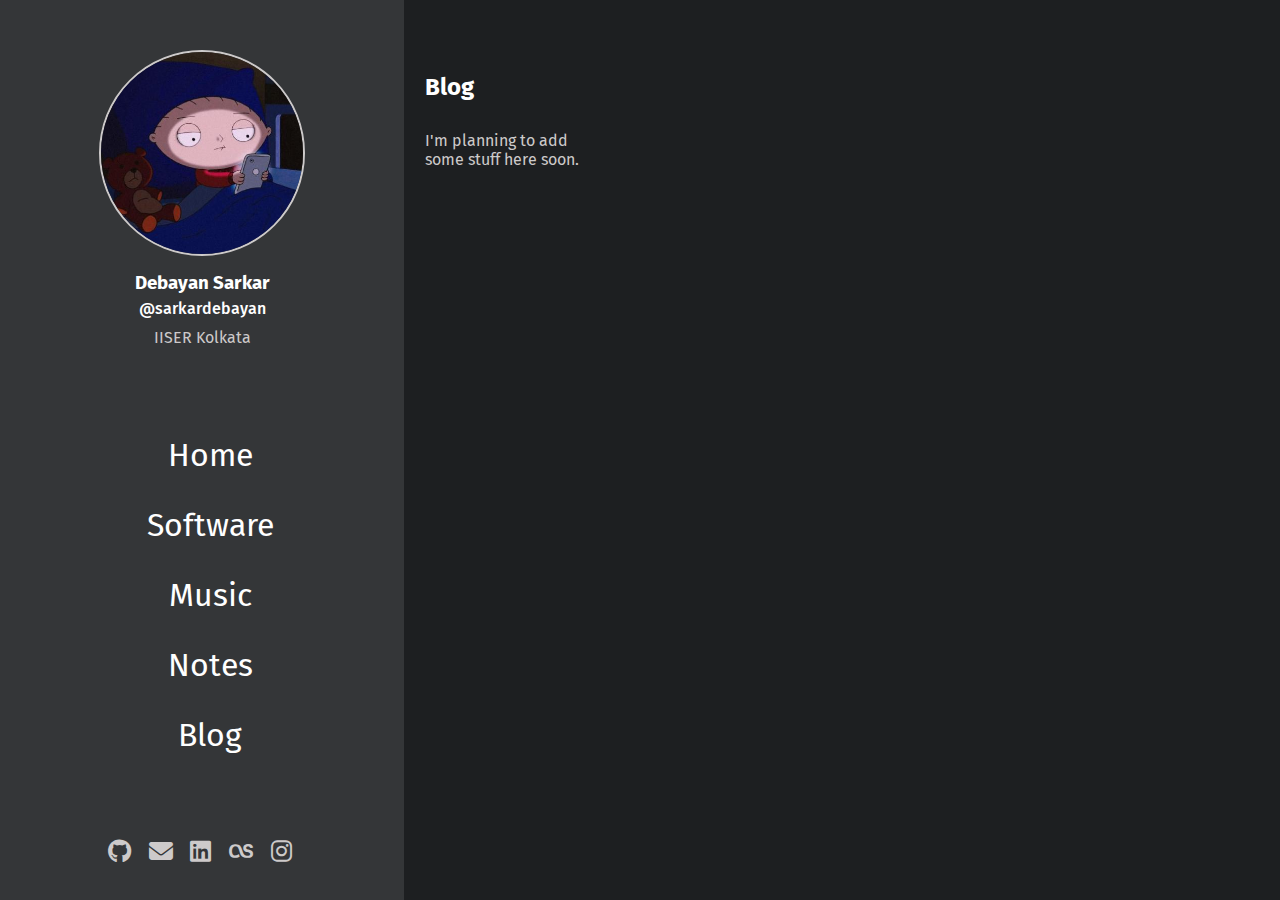
<file: blog/index.html>
<!DOCTYPE html>
<html lang="en">

<head>
    <meta charset="UTF-8">
    <meta http-equiv="X-UA-Compatible" content="IE=edge">
    <meta name="viewport" content="width=device-width, initial-scale=1.0">
    <link rel="stylesheet" href="/css/style.css">
    <link rel="stylesheet" href="https://cdnjs.cloudflare.com/ajax/libs/font-awesome/6.1.2/css/all.min.css"
        crossorigin="anonymous">
    <link rel="shortcut icon" href="/images/prof.jpg" type="image/x-icon">
    <title>It's never lupus</title>
</head>

<body>
    <button class="nav-toggle"><i class="fas fa-bars"></i></button>
    <navbar-component class="nav" data-visible="false" data-active="blog"></navbar-component>
    <div class="section">
        <h2>Blog</h2>
        <p>I'm planning to add some stuff here soon.</p>
    </div>
</body>
<script src="/js/components/navbar.js"></script>
<script src="/js/main.js"></script>

</html>
</file>
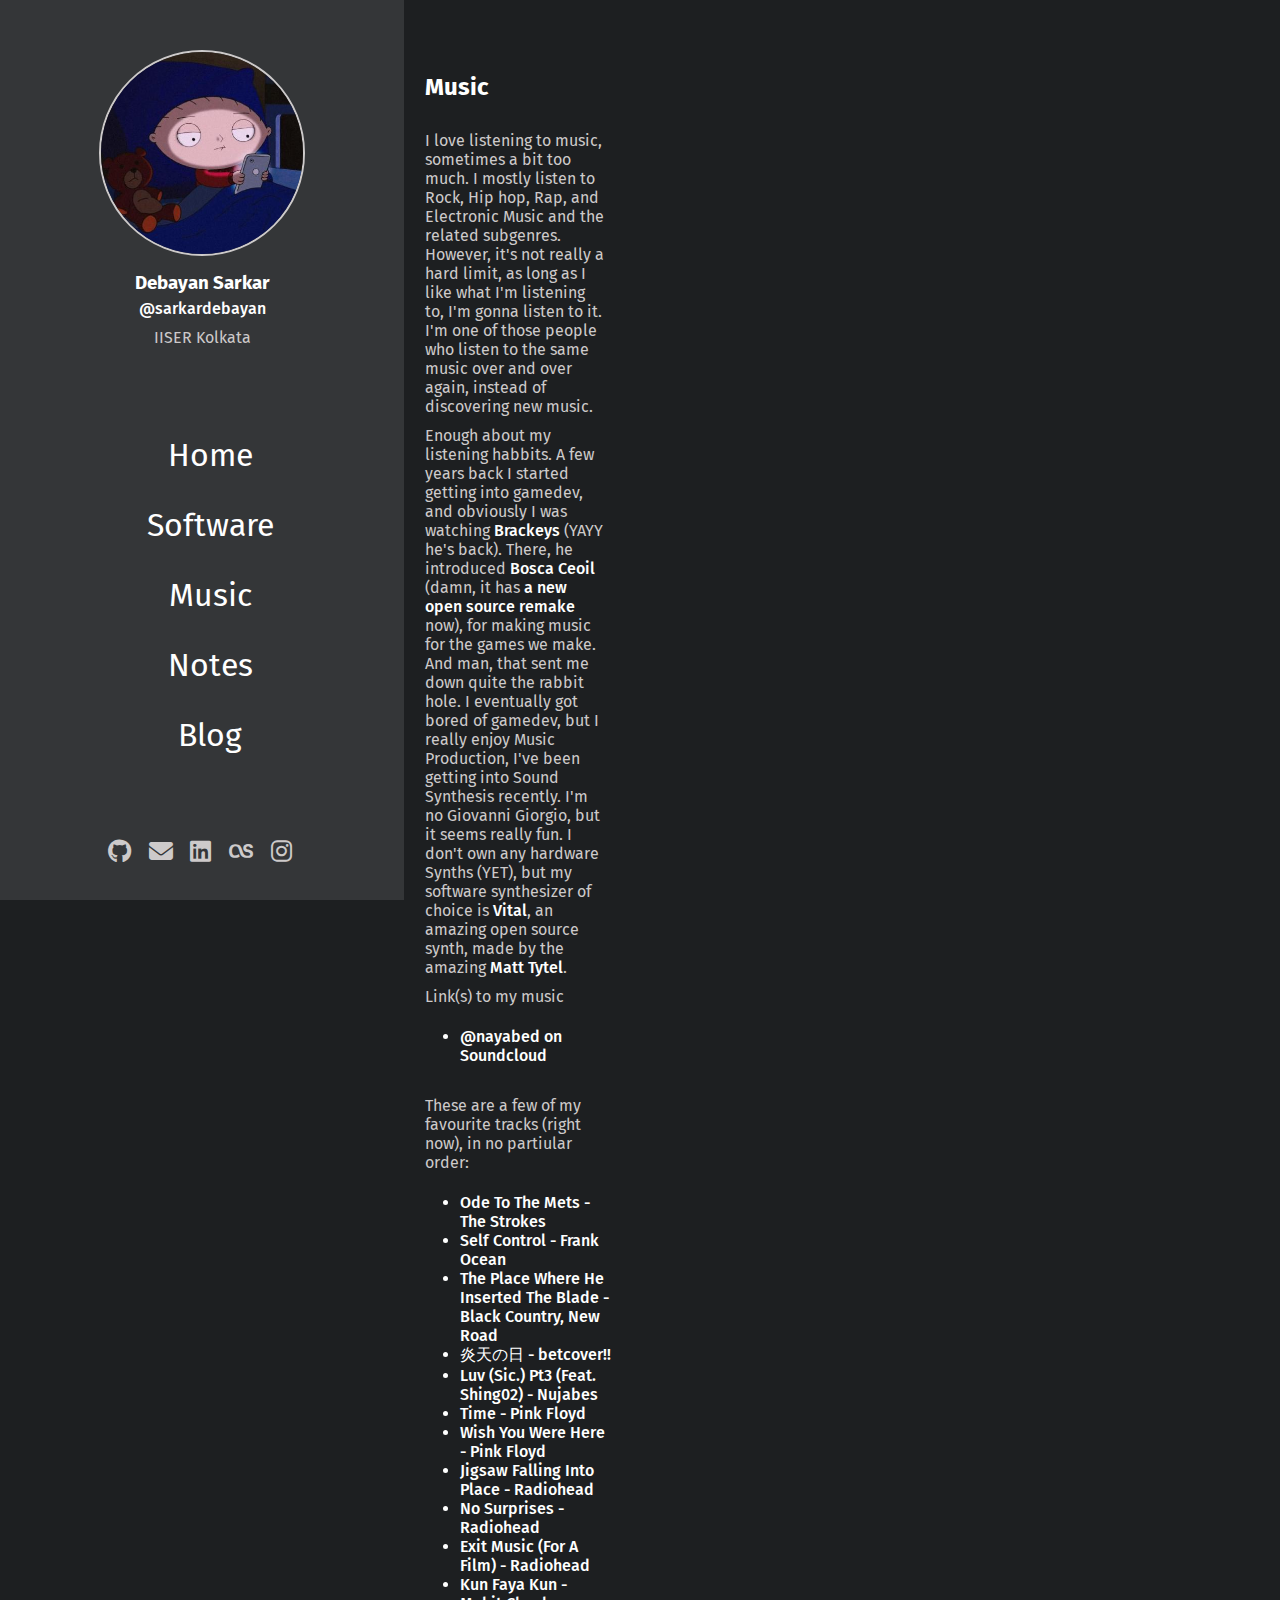
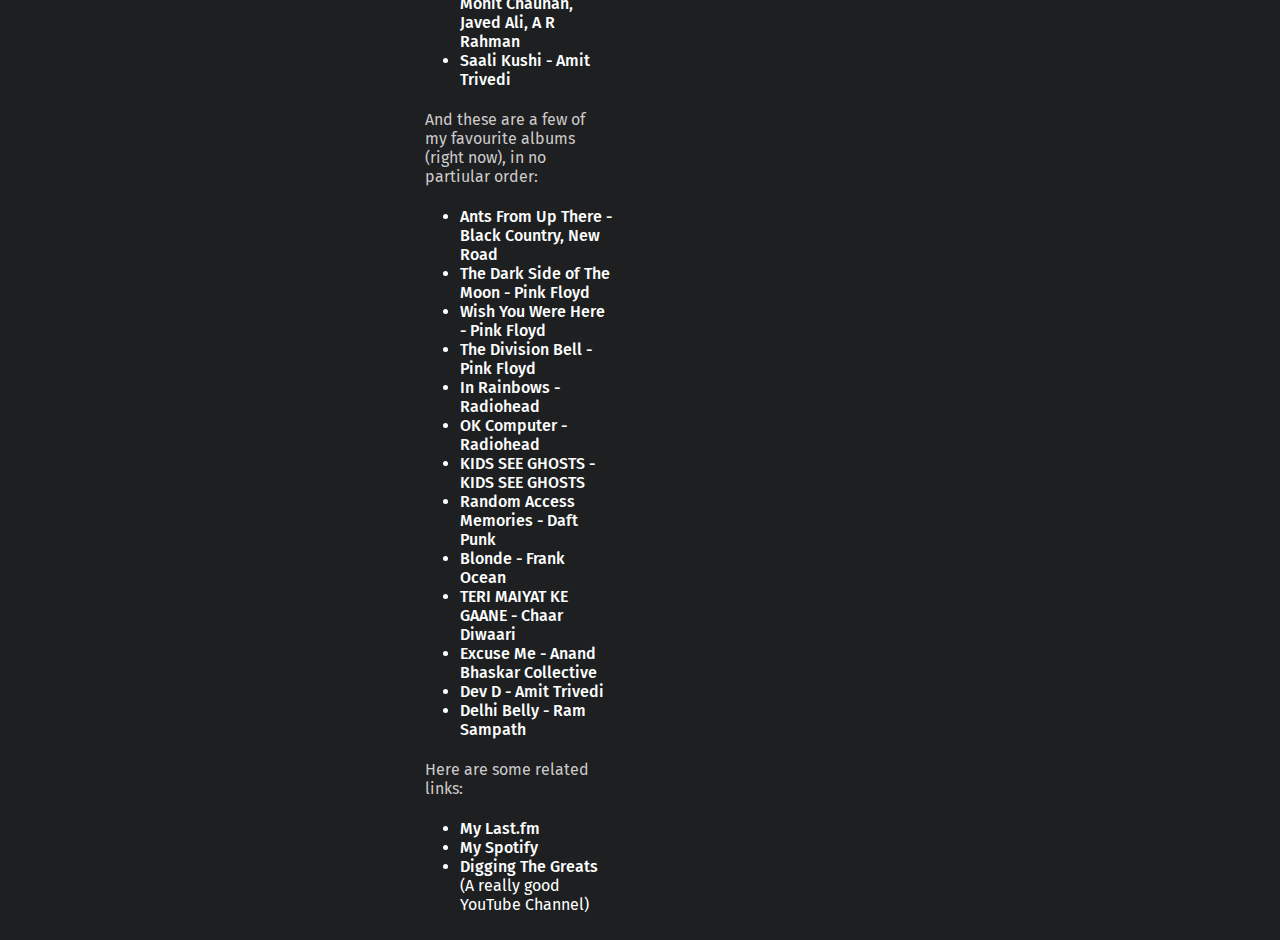
<file: music.html>
<!DOCTYPE html>
<html lang="en">

<head>
    <meta charset="UTF-8">
    <meta http-equiv="X-UA-Compatible" content="IE=edge">
    <meta name="viewport" content="width=device-width, initial-scale=1.0">
    <link rel="stylesheet" href="/css/style.css">
    <link rel="stylesheet" href="https://cdnjs.cloudflare.com/ajax/libs/font-awesome/6.1.2/css/all.min.css"
        crossorigin="anonymous">
    <link rel="shortcut icon" href="/images/prof.jpg" type="image/x-icon">
    <title>It's never lupus</title>
</head>

<body>
    <button class="nav-toggle"><i class="fas fa-bars"></i></button>
    <navbar-component class="nav" data-visible="false" data-active="music"></navbar-component>
    <div class="section">
        <h2>Music</h2>
        <p> I love listening to music, sometimes a bit too much. I mostly listen to Rock, Hip hop, Rap, and Electronic
            Music
            and the related subgenres. However, it's not really a hard limit, as long as I like what I'm listening to,
            I'm gonna listen to it. I'm one of those people who listen to the same music over and over again, instead of
            discovering new music.
        </p>
        <p>
            Enough about my listening habbits. A few years back I started getting into gamedev, and obviously I was
            watching <a href="https://www.youtube.com/@Brackeys" target="_blank" class="intext-link">Brackeys</a> (YAYY
            he's back). There, he introduced
            <a href="https://boscaceoil.net/oldindex.html" target="_blank" class="intext-link">Bosca Ceoil</a> (damn, it
            has <a href="https://yurisizov.itch.io/boscaceoil-blue" target="_blank" class="intext-link">a new open
                source remake</a> now), for
            making music for the games we make. And man, that sent me down quite the rabbit hole. I eventually got bored
            of
            gamedev, but I really
            enjoy Music Production, I've been getting into Sound Synthesis
            recently. I'm no Giovanni Giorgio, but it seems really fun.
            I don't own any hardware Synths (YET), but my software synthesizer of choice is <a
                href="https://vital.audio/" target="_blank" class="intext-link">Vital</a>, an amazing open source synth,
            made by the amazing <a href="https://tytel.org/" target="blank" class="intext-link">Matt
                Tytel</a>.
        </p>

        <p>
            Link(s) to my music
        <ul>
            <li>
                <a target="_blank" href="https://soundcloud.com/nayabed" class="intext-link">@nayabed on Soundcloud</a>
            </li>
        </ul>
        </p>

        <p> These are a few of my favourite tracks (right now), in no partiular order: </p>
        <ul>
            <li>
                <a target="_blank" href="https://youtu.be/BjC0KUxiMhc?si=1q2OjPyNwIDmcmKk" class="intext-link">Ode To
                    The Mets - The Strokes</a>
            </li>
            <li>
                <a target="_blank" href="https://youtu.be/BME88lS6aVY?si=COIuBE8bhyphKNGV" class="intext-link">Self
                    Control - Frank Ocean</a>
            </li>
            <li>
                <a target="_blank" href="https://youtu.be/YPrs3DqraWM?si=0MtkaZAgl51Pw5yA" class="intext-link">The Place
                    Where He Inserted The Blade - Black Country, New Road</a>
            </li>
            <li>
                <a target="_blank" href="https://youtu.be/UXvMQ9OLXyw?si=R0jT9Ln1OHkjzEP3" class="intext-link">炎天の日 -
                    betcover!!</a>
            </li>
            <li>
                <a target="_blank" href="https://youtu.be/mc_xD6aGV5w?si=1sNE0P9EIaHMMYWL" class="intext-link">
                    Luv (Sic.) Pt3 (Feat. Shing02) - Nujabes</a>
            </li>
            <li>
                <a target="_blank" href="https://youtu.be/Qr0-7Ds79zo?si=GxvzNpN0IKqRQtU6" class="intext-link">Time -
                    Pink Floyd</a>
            </li>
            <li>
                <a target="_blank" href="https://youtu.be/hjpF8ukSrvk?si=ZPZCh8jOrsBCZ2IC" class="intext-link">Wish You
                    Were Here - Pink Floyd</a>
            </li>
            <li>
                <a target="_blank" href="https://youtu.be/GoLJJRIWCLU?si=Rk1cpC1PNWYXUZ0L" class="intext-link">Jigsaw
                    Falling Into Place - Radiohead</a>
            </li>
            <li>
                <a target="_blank" href="https://youtu.be/u5CVsCnxyXg?si=KEMqItwsATjDy9UV" class="intext-link">No
                    Surprises
                    - Radiohead</a>
            </li>
            <li>
                <a target="_blank" href="https://youtu.be/Bf01riuiJWA?si=qSjrpbIhPP2EBIZn" class="intext-link">Exit
                    Music (For A Film) - Radiohead</a>
            </li>
            <li>
                <a target="_blank" href="https://youtu.be/T94PHkuydcw?si=KgW6D1jHNVWpLFfl" class="intext-link">
                    Kun Faya Kun - Mohit Chauhan, Javed Ali, A R Rahman</a>
            </li>
            <li>
                <a target="_blank" href="https://youtu.be/MlLBmn4mdZM?si=1WJtaP4lhl6C-XU6" class="intext-link">
                    Saali Kushi - Amit Trivedi</a>
            </li>
        </ul>
        <p> And these are a few of my favourite albums (right now), in no partiular order: </p>
        <ul>
            <li>
                <a target="_blank"
                    href="https://rateyourmusic.com/release/album/black-country-new-road/ants-from-up-there-1/"
                    class="intext-link">Ants From Up There - Black Country, New Road</a>
            </li>
            <li>
                <a target="_blank" href="https://rateyourmusic.com/release/album/pink-floyd/the-dark-side-of-the-moon/"
                    class="intext-link">The Dark Side of The Moon - Pink Floyd</a>
            </li>
            <li>
                <a target="_blank" href="https://rateyourmusic.com/release/album/pink-floyd/wish-you-were-here/"
                    class="intext-link">Wish You Were Here - Pink Floyd</a>
            </li>
            <li>
                <a target="_blank" href="https://rateyourmusic.com/release/album/pink-floyd/the-division-bell/"
                    class="intext-link">The Division Bell - Pink Floyd</a>
            </li>
            <li>
                <a target="_blank" href="https://rateyourmusic.com/release/album/radiohead/in-rainbows/"
                    class="intext-link">In Rainbows
                    - Radiohead</a>
            </li>
            <li>
                <a target="_blank" href="https://rateyourmusic.com/release/album/radiohead/ok-computer/"
                    class="intext-link">OK Computer
                    - Radiohead</a>
            </li>
            <li>
                <a target="_blank" href="https://rateyourmusic.com/release/album/kids-see-ghosts/kids-see-ghosts/"
                    class="intext-link">KIDS SEE GHOSTS - KIDS SEE GHOSTS</a>
            </li>
            <li>
                <a target="_blank" href="https://rateyourmusic.com/release/album/daft-punk/random-access-memories/"
                    class="intext-link">Random Access Memories - Daft Punk</a>
            </li>
            <li>
                <a target="_blank" href="https://rateyourmusic.com/release/album/frank-ocean/blonde/"
                    class="intext-link">Blonde - Frank Ocean</a>
            </li>
            <li>
                <a target="_blank" href="https://rateyourmusic.com/release/ep/chaar-diwaari/teri-maiyat-ke-gaane/"
                    class="intext-link">TERI MAIYAT KE GAANE - Chaar Diwaari</a>
            </li>
            <li>
                <a target="_blank" href="https://rateyourmusic.com/release/album/anand-bhaskar-collective/excuse-me/"
                    class="intext-link">Excuse Me - Anand Bhaskar Collective</a>
            </li>
            <li>
                <a target="_blank" href="https://rateyourmusic.com/release/album/amit_trivedi/dev_d/"
                    class="intext-link">Dev D - Amit Trivedi</a>
            </li>
            <li>
                <a target="_blank" href="https://rateyourmusic.com/release/album/ram-sampath/delhi-belly/"
                    class="intext-link">Delhi Belly - Ram Sampath</a>
            </li>
        </ul>
        <p>
            Here are some related links:
        <ul>
            <li><a href="https://last.fm/user/sillycoder" target="_blank" class="intext-link">My Last.fm</a></li>
            <li><a href="https://open.spotify.com/user/j2qqrsq7ey8sitljfq3dslm1m" target="_blank" class="intext-link">My
                    Spotify</a></li>
            <li><a href="https://www.youtube.com/@diggingthegreats" target="_blank" class="intext-link">Digging The
                    Greats</a> (A really good YouTube Channel)</li>
        </ul>
        </p>
    </div>
</body>
<script src="/js/components/navbar.js"></script>
<script src="/js/main.js"></script>

</html>
</file>
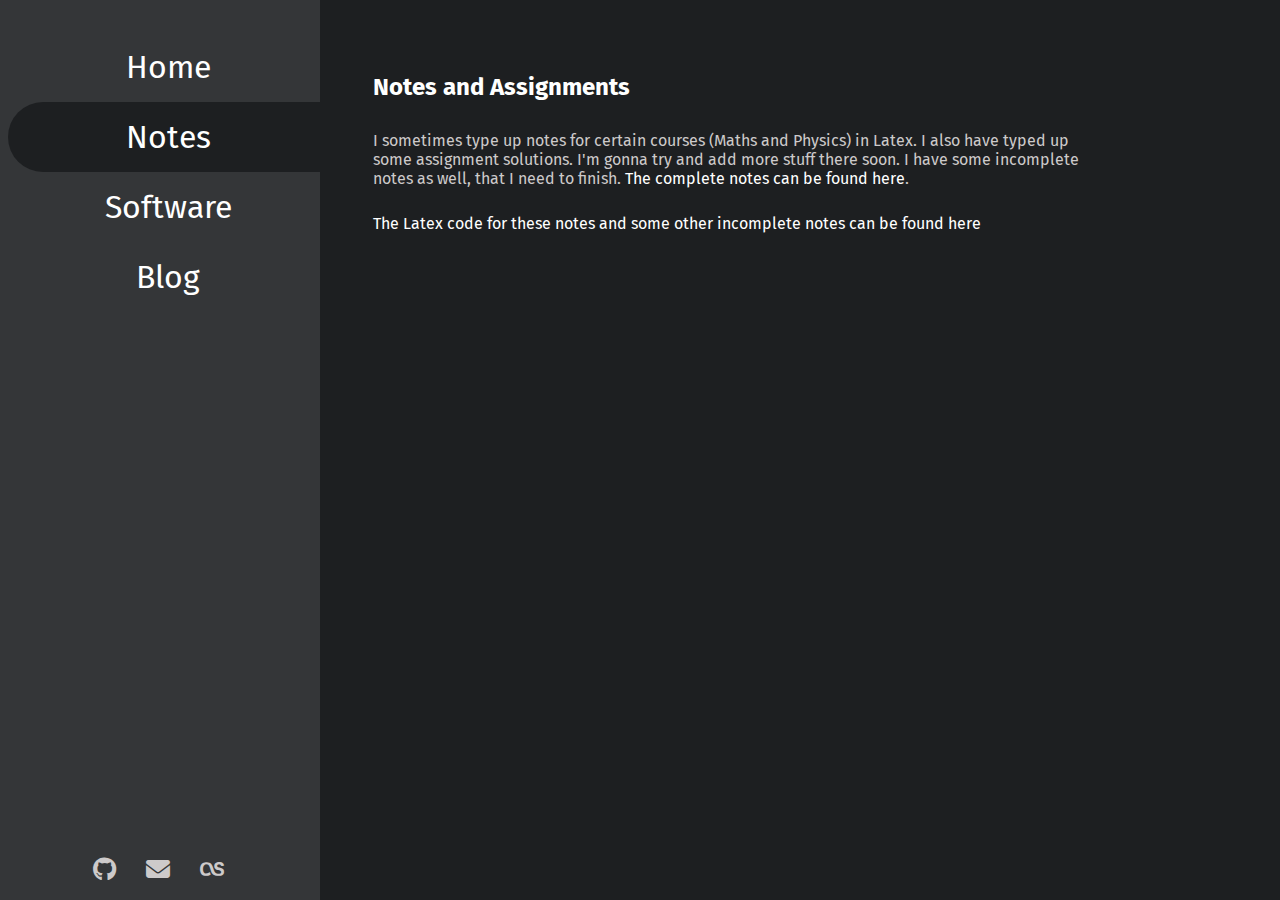
<file: notes.html>
<!DOCTYPE html>
<html lang="en">

<head>
    <meta charset="UTF-8">
    <meta http-equiv="X-UA-Compatible" content="IE=edge">
    <meta name="viewport" content="width=device-width, initial-scale=1.0">
    <link rel="stylesheet" href="/static/style.css">
    <!-- <link rel="stylesheet" href="https://cdnjs.cloudflare.com/ajax/libs/font-awesome/6.4.0/css/brands.min.css"> -->
    <link rel="stylesheet" href="https://cdnjs.cloudflare.com/ajax/libs/font-awesome/6.1.2/css/all.min.css"
        crossorigin="anonymous">
    <title>It's never lupus</title>
</head>

<body id="home">
    <button class="nav-toggle"><i class="fas fa-bars"></i></button>
    <div class="nav" data-visible="false">
        <ul class="nav-list">
            <li class="nav-item"><a href="/" class="nav-link">Home</a></li>
            <li class="nav-item active"><a href="/notes.html" class="nav-link">Notes</a></li>
            <li class="nav-item"><a href="/software.html" class="nav-link">Software</a></li>
            <li class="nav-item"><a href="/blog" class="nav-link">Blog</a></li>
        </ul>
        <div class="socials">
            <a href="https://github.com/TheSillyCoder" target="_blank"><i class="fa-brands fa-github"></i></a>
            <a href="mailto:ds22ms002@iiserkol.ac.in"><i class="fa fa-envelope"></i></a>
            <a href="https://www.last.fm/user/sillycoder" target="_blank"><i class="fa-brands fa-lastfm"></i></a>
        </div>
    </div>
    <div class="section">
        <h2>Notes and Assignments</h2>
        <p>I sometimes type up notes for certain courses (Maths and Physics) in Latex. I also have typed up some assignment solutions. I'm gonna try and add more stuff there soon.
            I have some incomplete notes as well, that I need to finish. <a href="https://github.com/TheSillyCoder/notes-and-assignments" target="_blank" class="intext-link">The complete notes can be found here</a>.
        </p>
        <p><a href="https://github.com/TheSillyCoder/tex" target="_blank" class="intext-link">The Latex code for these notes and some other incomplete notes can be found here</a></p>
    </div>
</body>
<script src="/js/main.js"></script>

</html>
</file>
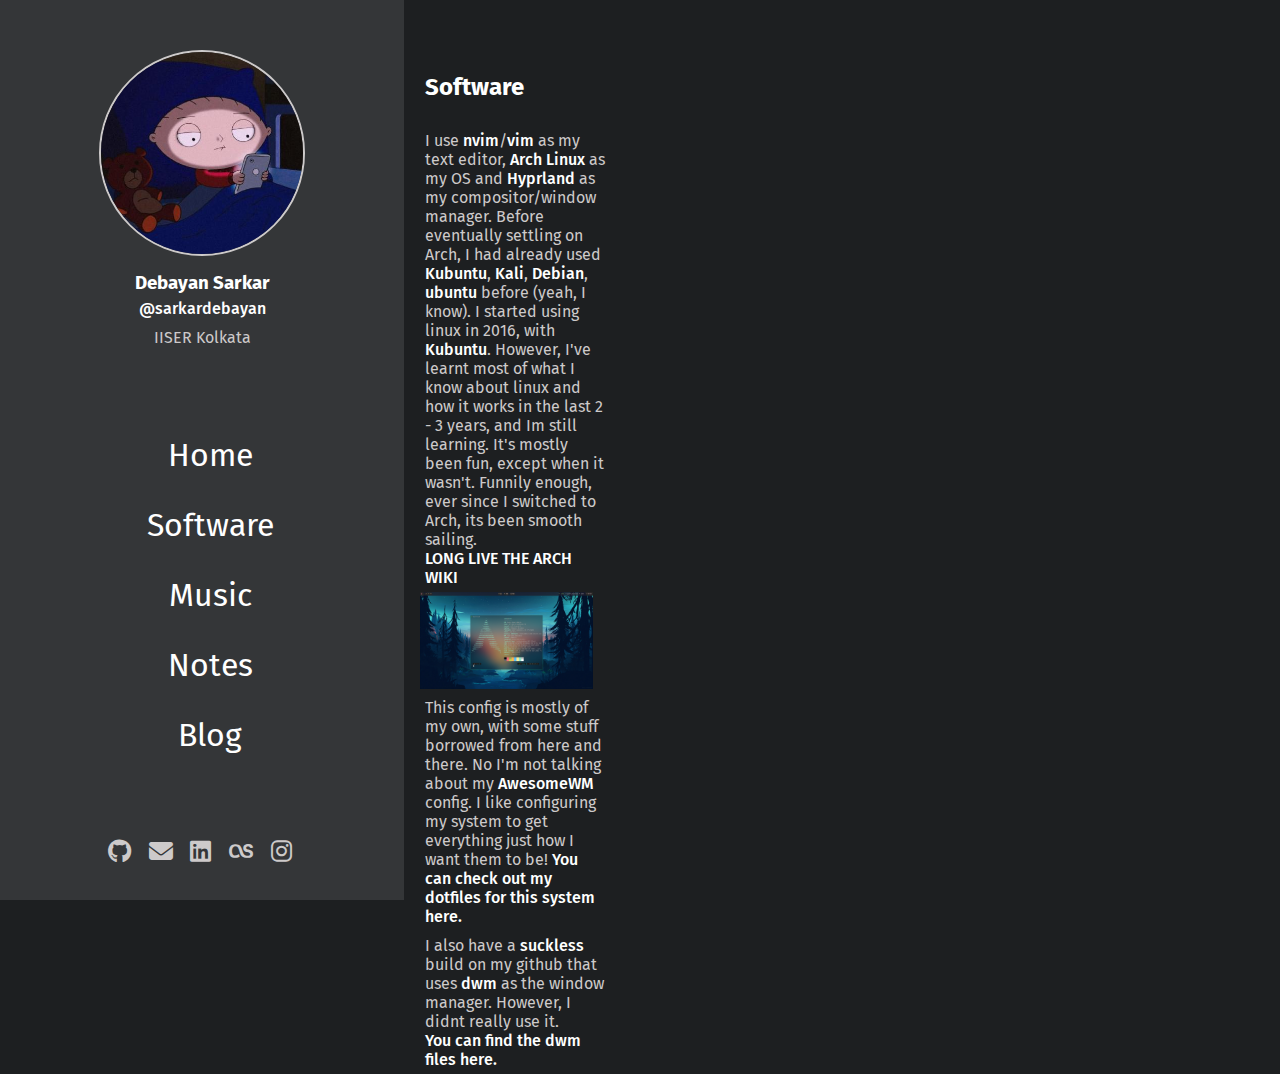
<file: software.html>
<!DOCTYPE html>
<html lang="en">

<head>
    <meta charset="UTF-8">
    <meta http-equiv="X-UA-Compatible" content="IE=edge">
    <meta name="viewport" content="width=device-width, initial-scale=1.0">
    <link rel="stylesheet" href="/css/style.css">
    <link rel="stylesheet" href="https://cdnjs.cloudflare.com/ajax/libs/font-awesome/6.1.2/css/all.min.css"
        crossorigin="anonymous">
    <link rel="shortcut icon" href="/images/prof.jpg" type="image/x-icon">
    <title>It's never lupus</title>
</head>

<body>
    <button class="nav-toggle"><i class="fas fa-bars"></i></button>
    <navbar-component class="nav" data-visible="false" data-active="software"></navbar-component>
    <div class="section">
        <h2>Software</h2>
        <p>I use <a target="_blank" class="intext-link" href="https://neovim.io/">nvim</a>/<a class="intext-link"
                href="https://www.vim.org/" target="_blank">vim</a> as my text editor, <a class="intext-link"
                href="https://archlinux.org/" target="_blank">Arch Linux</a> as my OS and <a class="intext-link"
                href="https://hyprland.org" target="_blank">Hyprland</a> as my compositor/window manager. Before eventually settling on Arch, I had already used
            <a href="https://kubuntu.org/" target="_blank" class="intext-link">Kubuntu</a>, <a
                href="https://www.kali.org/" target="_blank" class="intext-link">Kali</a>, <a
                href="https://www.debian.org/" target="_blank" class="intext-link">Debian</a>, <a
                class="intext-link" href="https://ubuntu.com/" target="_blank">ubuntu</a> before (yeah, I know). I started using linux in 2016, with <a href="https://kubuntu.org/" target="_blank" class="intext-link">Kubuntu</a>. 
                However, I've learnt most of what I know about linux and how it works in the last 2 - 3 years, and Im still learning. It's mostly been fun, except when it wasn't. Funnily enough, ever since I switched to Arch, its been
                smooth sailing. <br><a href="https://wiki.archlinux.org/" target="_blank" class="intext-link">LONG LIVE THE ARCH WIKI</a>
        </p>
        <img class="hero-img" src="images/screenshot.png" alt="A screenshot of my system">
        <p>This config is mostly of my own, with some stuff borrowed from here and there. No I'm not talking about my <a href="https://awesomewm.org/" class="intext-link">AwesomeWM</a>
        config. I like configuring my system to get everything just how I want them to be! <a target="_blank" class="intext-link" href="https://github.com/TheSillyCoder/dotfiles">You can check out my dotfiles for this system here.</a></p>

        <p>I also have a <a target="_blank" href="https://suckless.org" class="intext-link">suckless</a> build on my github that uses <a href="https://dwm.suckless.org/" class="intext-link" target="_blank">dwm</a> as the window manager. However, I didnt really use it.<br>
        <a href="https://github.com/TheSillyCoder/dwm-files" class="intext-link" target="_blank">You can find the dwm files here.</a></p>
    </div>
</body>
<script src="/js/components/navbar.js"></script>
<script src="/js/main.js"></script>

</html>
</file>
<file: css/style.css>
@import url('https://fonts.googleapis.com/css2?family=Fira+Code&family=Fira+Mono&family=Fira+Sans:wght@300...700&display=swap');

:root{
    --bg: #1d1f21;
    --nav-bg: #343638;
    --acc1: #cdcaca;

}
*{
    background-color: transparent;
    color: white;
    font-family: 'Fira Sans', sans-serif;
}
html, body{
    margin: 0;
    padding: 0;
    max-width: 100vw;
    overflow-x: hidden;
}
body {
    margin: 0;
    padding: 0;
    background-color: var(--bg);
    display: grid;
    gap: 3rem;
    grid-template-columns: 20rem 1fr;
    min-height: 100vh;
    max-width: 100vw;
    /* overflow-x: hidden; */
}
a{
    all:unset;
    cursor: pointer;

}
.nav{
    position: fixed;
    top:0;
    min-height: 100dvh;
    background-color: var(--nav-bg);
    overflow: hidden;
    /* text-transform: uppercase; */
    display: flex;
    flex-direction: column;
    justify-content: space-around;
}
.nav-prof{
    display: flex;
    flex-direction: column;
    justify-content: flex-start;
    align-items: center;
    padding-top: 2rem;
}
.nav-prof img{
    width: 50%;
    border-radius: 50%;
    border: 2px solid var(--acc1);
    margin-bottom: 1rem;
}
.nav-prof h3, p {
    /* padding: 0; */
    margin: 0;
}
.nav-list{
    height: 95%;
    margin: 0;
    padding: 0;
    list-style: none;
    display: flex;
    flex-direction: column;
    justify-content: flex-start;
    align-items: center;
    padding-block: 2rem;
    font-size: 2rem;
}
.nav-item{
    /* background-color: black; */
    width: 100%;
    /* margin:0; */
    text-align: center;
    padding-top: 1rem;
    padding-bottom: 1rem;
    margin-left: 1rem;
    border-radius: 100vw 0 0 100vw;
}
.nav-toggle{
    display: none;
}
.active{
    background-color: var(--bg);
    position: relative;
}

.section{
    /* height: 100%; */
    width: 100%;
    padding-top: 3rem;
}
.socials{
    width: 50%;
    display: flex;
    justify-content: space-around;
    align-items: center;
    align-self: center;
    padding-bottom: 1rem;
}
.socials a{
    padding: 0px;
    font-size: 1.5rem;
    margin-right: 2%;
}
.socials a > i{
	color: var(--acc1);
	transition: all ease-in-out 200ms;
}

h2{
    padding: 5px;
    font-weight: 700;
}
p{
    color:var(--acc1);
    padding: 5px;
}
.intext-link{
    color:white;
    transition: 200ms ease-in-out;
    font-weight: 500;
}
.centered-content{
    display: flex;
    flex-direction: column;
    justify-content: center;
    align-items: center;
    justify-self: center;
}
.centered-content h2{
    align-self: flex-start;
}
.hero-img{
    width: 90%;
}
@media (min-width: 1200px){
    .section{
        width: 60%;
        margin-left: 420px;
        max-width: 80ch;
    }
    .socials a > i:hover{
        color: #fff;
    }
    .intext-link:hover{
        text-shadow: 0 0 1px #fff;
    }
}
/* @media (min-width: 1010px){ */
/*     .section{ */
/*         width: 80ch; */
/*     } */
/* } */
@media (max-width:1200px ){
    body{
        display: flex;
        flex-direction: column;
        justify-content: center;
        align-items: center;
    }
    .nav-prof{
        display: none;
    }
    .nav-list{
        justify-content: center;
    }
    .nav{
        text-transform: uppercase;
        z-index: 5;
        position: fixed;
        top:0;
        left:0;
        height: 100dvh;
        width: 0%;
        transition: 150ms ease-in-out;
    }
    .nav[data-visible="true"]{
        width: 100%
    }
    .nav-item{
        border-radius: 0 0 0 0;
        margin-left: 0;
    }
    .nav-toggle{
        all: unset;
        display: block;
        position: fixed;
        top: 1rem;
        right: 1rem;
        z-index: 10;
        /* border: 2px solid var(--acc1); */
        font-size: 1.5rem;
    }
    .section{
        padding: 2rem 2rem;
    }
}
</file>
<file: static/style.css>
@import url('https://fonts.googleapis.com/css2?family=Fira+Code&family=Fira+Mono&family=Fira+Sans:wght@300&display=swap');

:root{
    --bg: #1d1f21;
    --nav-bg: #343638;
    --acc1: #cdcaca;

}
*{
    background-color: transparent;
    color: white;
    font-family: 'Fira Sans', sans-serif;
}
html, body{
    margin: 0;
    padding: 0;
    max-width: 100vw;
    overflow-x: hidden;
}
body {
    margin: 0;
    padding: 0;
    background-color: var(--bg);
    display: grid;
    gap: 3rem;
    grid-template-columns: 20rem 1fr;
    min-height: 100vh;
    max-width: 100vw;
    /* overflow-x: hidden; */
}
a{
    all:unset;
    cursor: pointer;

}
.nav{
    position: sticky;
    top:0;
    max-height: 100vh;
    background-color: var(--nav-bg);
    overflow: hidden;
    /* text-transform: uppercase; */
    display: flex;
    flex-direction: column;
    justify-content: space-around;
}
.nav-list{
    height: 95%;
    margin: 0;
    padding: 0;
    list-style: none;
    display: flex;
    flex-direction: column;
    justify-content: flex-start;
    align-items: center;
    padding-block: 2rem;
    font-size: 2rem;
}
.nav-item{
    /* background-color: black; */
    width: 100%;
    /* margin:0; */
    text-align: center;
    padding-top: 1rem;
    padding-bottom: 1rem;
    margin-left: 1rem;
    border-radius: 100vw 0 0 100vw;;
}
.active{
    background-color: var(--bg);
    position: relative;
}

.section{
    /* height: 100%; */
    width: 100%;
    padding-top: 3rem;
}
.socials{
    width: 50%;
    display: flex;
    justify-content: space-around;
    align-items: center;
    align-self: center;
    padding-bottom: 1rem;
}
.socials a{
    padding: 0px;
    font-size: 1.5rem;
    margin-right: 2%;
}
.socials a > i{
	color: var(--acc1);
	transition: all ease-in-out 200ms;
}

h2{
    padding: 5px;
}
p{
    color:var(--acc1);
    padding: 5px;
}
.intext-link{
    color:white;
}
.centered-content{
    display: flex;
    flex-direction: column;
    justify-content: center;
    align-items: center;
    justify-self: center;
}
.centered-content h2{
    align-self: flex-start;
}
.hero-img{
    width: 90%;
}
@media (min-width: 950px){
    .section{
        width: 60%;
    }
}
@media (min-width: 1010px){
    .section{
        width: 80ch;
    }
}
@media (min-width: 950px){
    .socials a > i:hover{
        /* background-color: #fefefe; */
        /* border: 2px solid #fefefe; */
        color: #fff;
    }
}
.nav-toggle{
    display: none;
}
@media (max-width:950px ){
    body{
        display: flex;
        flex-direction: column;
        justify-content: center;
        align-items: center;
    }
    .nav-list{
        justify-content: center;
    }
    .nav{
        text-transform: uppercase;
        z-index: 5;
        position: fixed;
        top:0;
        left:0;
        height: 100dvh;
        width: 0%;
        transition: 150ms ease-in-out;
    }
    .nav[data-visible="true"]{
        width: 100%
    }
    .nav-item{
        border-radius: 0 0 0 0;
        margin-left: 0;
    }
    .nav-toggle{
        display: block;
        position: fixed;
        top: 1rem;
        right: 1rem;
        z-index: 10;
        border: 2px solid var(--acc1);
        font-size: 1.5rem;
    }
    .section{
        padding: 2rem 2rem;
    }
}
</file>
